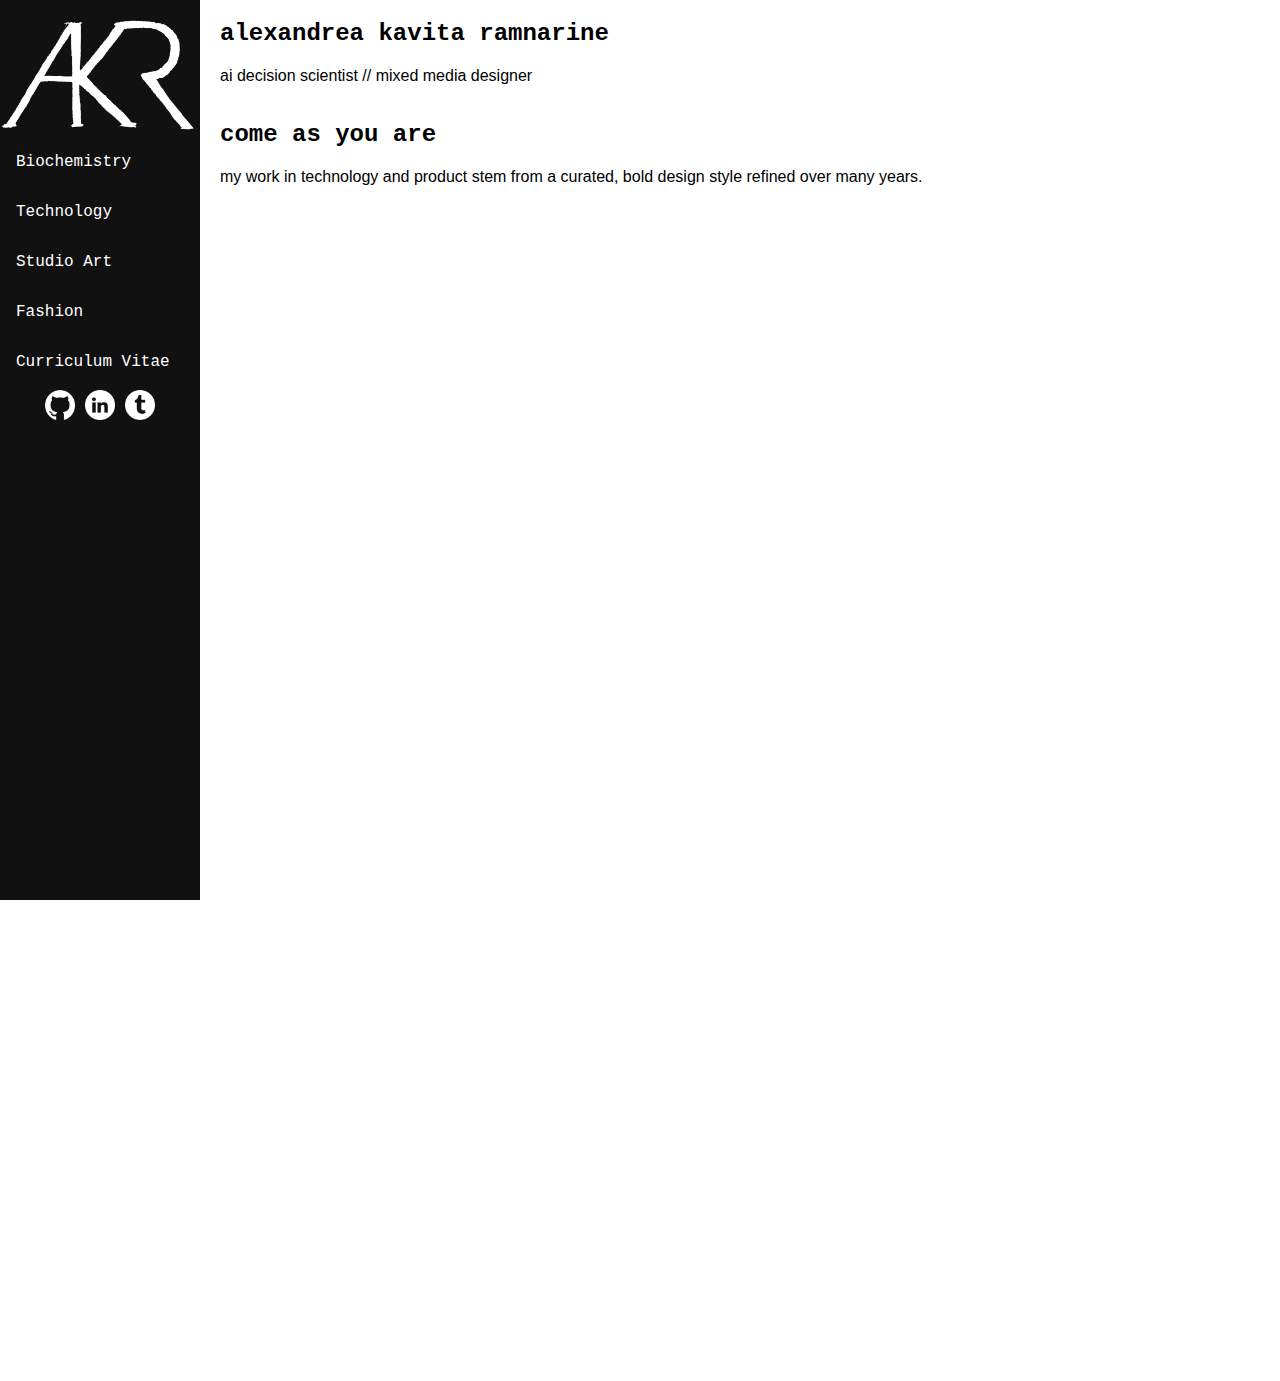
<file: index.html>
<!DOCTYPE html>
<html lang="en-us">
    <head>
        <meta name="viewport" content="width=device-width, initial-scale=1.0">
        <link rel="stylesheet" href="style.css">
        <link rel="shortcut icon" type="image/x-icon" href="favicon.ico?">
        <title>a k r  n y c</title>
    </head>
    <body>
        <div class="sidenav">
            <a href="main.html" target="mainframe" class="sidenavimg" style="padding:0px;background-color:#111;"><img src="/assets/AKRlogo.png" alt="AKR NYC" style="width:200px;background-color:#111;"></a>
            <a href="biochemistry.html" target="mainframe">Biochemistry</a>
            <a href="technology.html" target="mainframe">Technology</a>
            <a href="art.html" target="mainframe">Studio Art</a>
            <a href="fashion.html" target="mainframe">Fashion</a>
            <a href="cv.html" target="mainframe">Curriculum Vitae</a>
            <center>
            <div class="mediamenu">
            <li><a href="https://github.com/akrnyc" target="_blank" class="sidenavimg" style="padding:0px;background-color:#111;"><img src="/assets/social/Github_white.png" alt="GitHub" style="width:30px;background-color:#111;"></a></li>
            <li><a href="https://www.linkedin.com/in/alexandrearamnarine/" target="_blank" class="sidenavimg" style="padding:0px;background-color:#111;"><img src="/assets/social/LinkedIN_white.png" alt="LinkedIn" style="width:30px;background-color:#111;"></a></li>
            <li><a href="https://akrnyc.tumblr.com/" target="_blank" class="sidenavimg" style="padding:0px;background-color:#111;"><img src="/assets/social/Tumblr_white.png" alt="Tumblr" style="width:30px;background-color:#111;"></a></li>
            </div>
            </center>
        </div>
          
        <div class="content">
            <h2>alexandrea kavita ramnarine</h2>
            <p>ai decision scientist // mixed media designer</p>
        </div>

        <div class="frame">
            <iframe class="responsive-iframe" src="main.html" style="border:none;" title="Main Content" name="mainframe"></iframe>
        </div>
    </body>
</html>
</file>
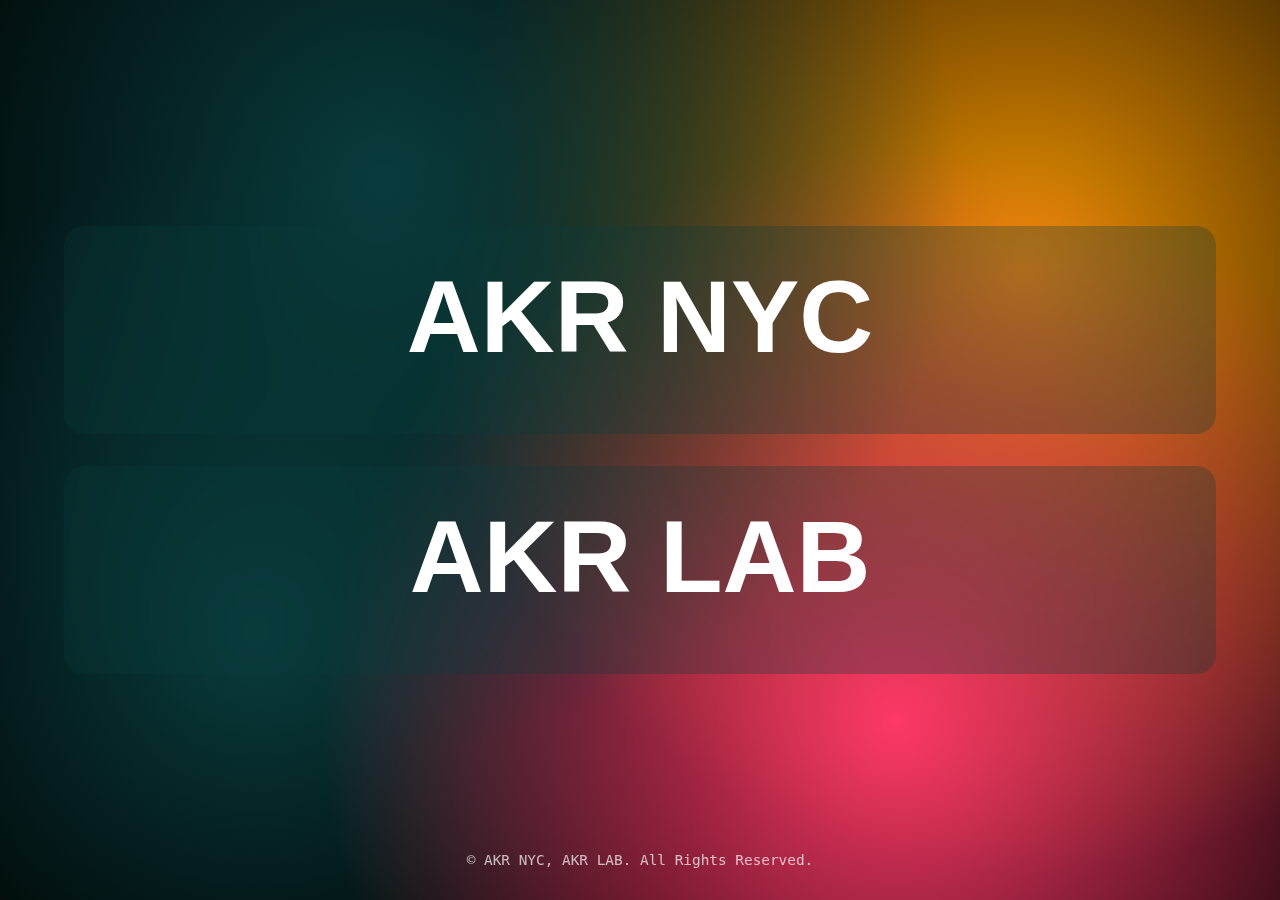
<file: versions/v2/index.html>
<!DOCTYPE html>
<html lang="en">
<head>
    <meta charset="UTF-8">
    <meta name="viewport" content="width=device-width, initial-scale=1.0">
    <title>a k r</title>
    <link rel="icon" type="image/x-icon" href="favicon.ico">
    <link rel="stylesheet" href="style.css">
</head>
<body class="homepage">
    <div class="animated-bg" id="animatedBg"></div>
    
    <div class="homepage-container">
        <div class="nav-buttons">
            <a href="" class="nav-button">
                <div class="nav-button-title title-font">AKR NYC</div>
                <div class="nav-button-subtitle">Iconic Lifestyle Brand (Coming Soon)</div>
            </a>
            <a href="lab.html" class="nav-button">
                <div class="nav-button-title title-font">AKR LAB</div>
                <div class="nav-button-subtitle">Innovation, Strategy, Technology</div>
            </a>
        </div>
        <div class="copyright accent-font">© AKR NYC, AKR LAB. All Rights Reserved.</div>
    </div>

    <script src="script.js"></script>
</body>
</html>
</file>
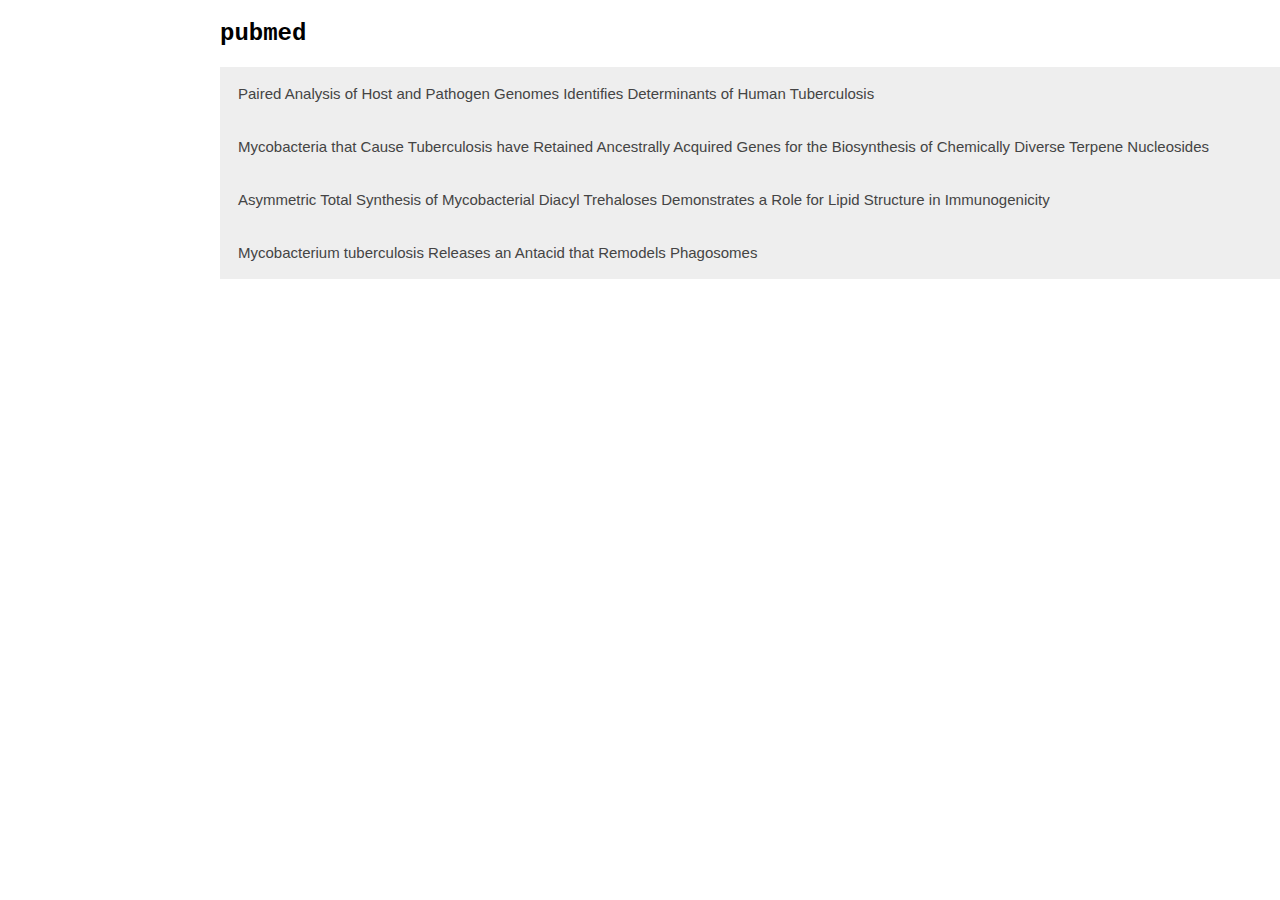
<file: biochemistry.html>
<!DOCTYPE html>
<html lang="en-us">
    <head>
        <meta name="viewport" content="width=device-width, initial-scale=1.0">
        <link rel="stylesheet" href="style.css">
        <link rel="shortcut icon" type="image/x-icon" href="favicon.ico?">
        <title>a k r  n y c</title>
    </head>
    <body>
        <div class="content">
            <h2>pubmed</h2>
            <button class="accordion">Paired Analysis of Host and Pathogen Genomes Identifies Determinants of Human Tuberculosis
            </button>
            <div class="panel">
            <p>Nature Communications, 2024. <br>
                Luo Y, Huang C, Howard NC, Wang X, Liu Q, Li X, Zhu J, Amariuta T, Asgari A, Ishigaki K, Calderon R, Raman S, <b>Ramnarine AK</b>, Mayfield JA, Moody DB, Lecca L, Fortune SM, Murray MBM & Raychaudhuri S
            <br>
            <a href="https://doi.org/10.1038/s41467-024-54741-w" target="_blank">DOI: 10.1038/s41467-024-54741-w</a>
            </p>
            </div>
            
            <button class="accordion">Mycobacteria that Cause Tuberculosis have Retained Ancestrally Acquired Genes for the Biosynthesis of Chemically Diverse Terpene Nucleosides
            </button>
            <div class="panel">
            <p>PLOS Biology, 2024. <br>
            Mayfield JA, Raman S, <b>Ramnarine AK</b>, Mishra VK, Huang AD, Dudoit S, Buter J, Cheng T, Young DC, Nair YM,Ouellet IG, Griebel BT, Ma S, Sherman DR, Mallet L, Rhee KY, Minnaard AJ, Moody DB
            <br>
            <a href="https://doi.org/10.1371/journal.pbio.3002813" target="_blank">DOI: 10.1371/journal.pbio.3002813</a>
            </p>
            </div>
            
            <button class="accordion">Asymmetric Total Synthesis of Mycobacterial Diacyl Trehaloses Demonstrates a Role for Lipid Structure in Immunogenicity</button>
            <div class="panel">
            <p>American Chemical Society Chemical Biology, 2020. <br>
            Holzheimer M, Reijneveld JF, <b>Ramnarine AK</b>, Misiakos G, Young DC, Ishikawa E, Cheng TY, Yamasaki S, Moody DB, Van Rhijn I, Minnaard AJ.
            <br>
            <a href="https://doi.org/10.1021/acschembio.0c00030" target="_blank">DOI: 10.1021/acschembio.0c00030</a>
            </p>
            </div>

            <button class="accordion">Mycobacterium tuberculosis Releases an Antacid that Remodels Phagosomes</button>
            <div class="panel">
            <p>Nature Chemical Biology, 2019. <br>
            Buter J, Cheng TY, Ghanem M, Grootemaat AE, Raman S, Feng X, Plantijn AR, Ennis T, Wang J, Cotton RN, Layre E, <b>Ramnarine AK</b>, Mayfield JA, Young DC, Jezek Martinot A, Siddiqi N, Wakabayashi S, Botella H, Calderon R, Murray M, Ehrt S, Snider BB, Reed MB, Oldfield E, Tan S, Rubin EJ, Behr MA, van der Wel NN, Minnaard AJ, Moody DB.
            <br>
            <a href="https://doi.org/10.1038/s41589-019-0336-0" target="_blank">DOI: 10.1038/s41589-019-0336-0</a>
            <br><br>
            My <a href="https://www.nature.com/nchembio/volumes/15/issues/9" target="_blank">original graphic design</a> was chosen as the September 2019 front cover for Nature Chemical Biology, representing this publication.<br>
            <a href="https://www.nature.com/articles/s41589-019-0347-x" target="_blank">Nature Chemical Biology</a> <br>
            <a href="https://www.nature.com/articles/d41586-019-02482-y" target="_blank">Nature</a> <br>
            <a href="https://www.eurekalert.org/news-releases/866960" target="_blank">American Association for the Advancement of Science</a> <br>
            <a href="https://cen.acs.org/biological-chemistry/infectious-disease/Tuberculosis-causing-bacterium-produces-antacid/97/i33" target="_blank">Chemical & Engineering News</a> <br>
            <a href="https://bwhclinicalandresearchnews.org/2019/09/06/tackling-tuberculosis/" target="_blank">Brigham Clinical & Research News</a>
            </p>
            </div>
        </div>

        <script>
        var acc = document.getElementsByClassName("accordion");
        var i;

        for (i = 0; i < acc.length; i++) {
        acc[i].addEventListener("click", function() {
            this.classList.toggle("active");
            var panel = this.nextElementSibling;
            if (panel.style.maxHeight) {
            panel.style.maxHeight = null;
            } else {
            panel.style.maxHeight = panel.scrollHeight + "px";
            } 
        });
        }
        </script>
    </body>
</html>
</file>
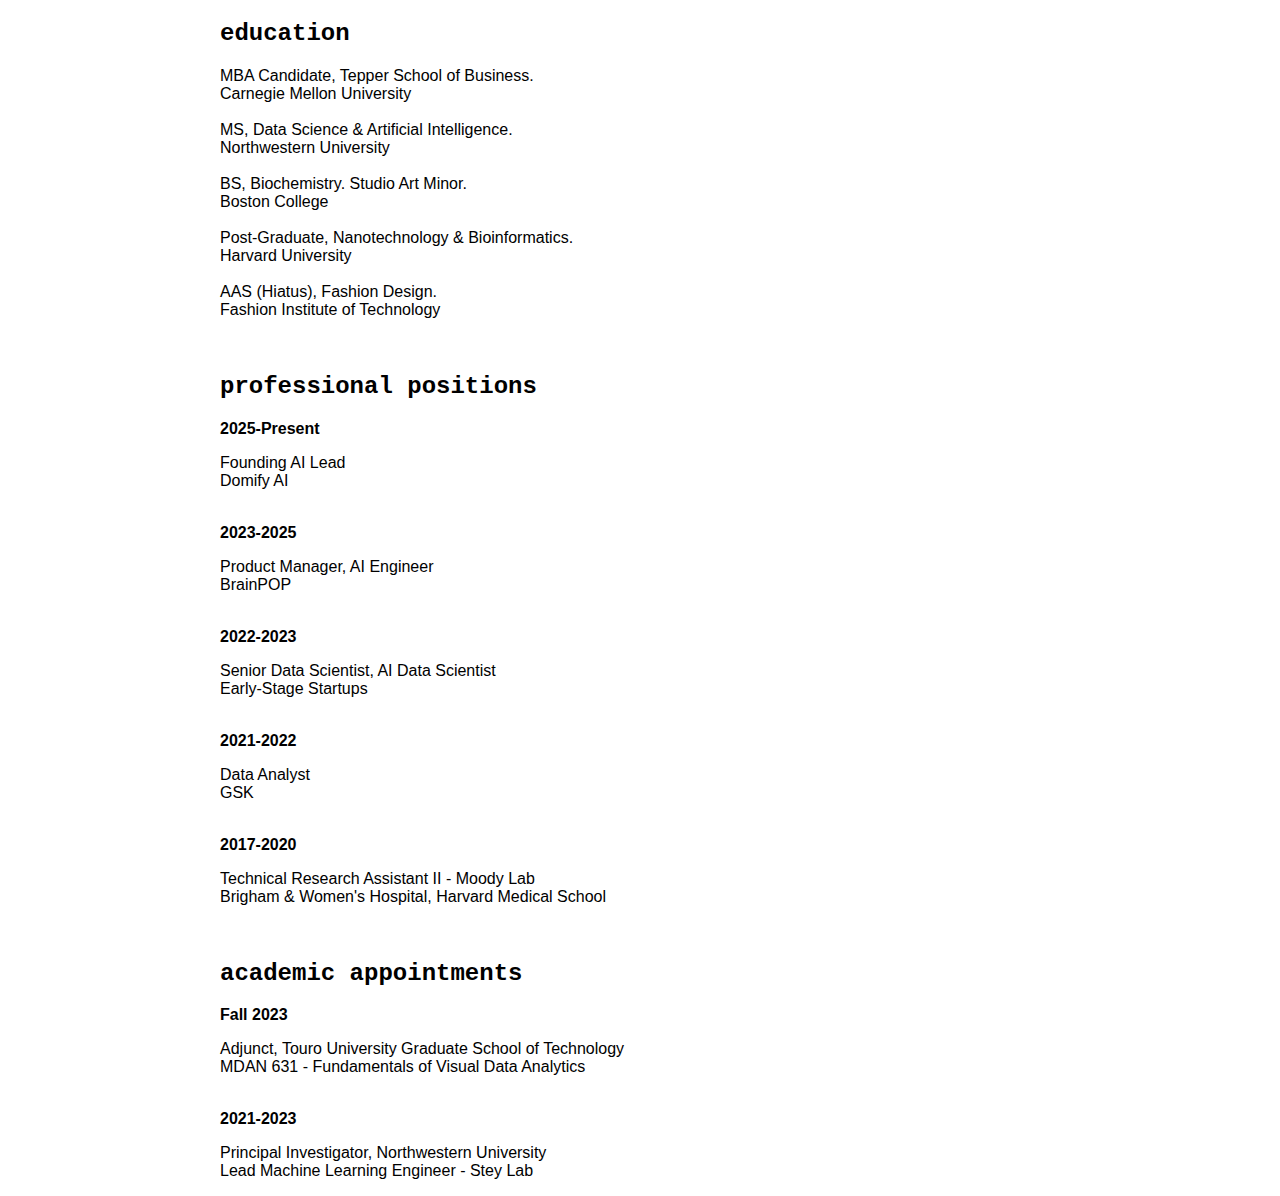
<file: cv.html>
<!DOCTYPE html>
<html lang="en-us">
    <head>
        <meta name="viewport" content="width=device-width, initial-scale=1.0">
        <link rel="stylesheet" href="style.css">
        <link rel="shortcut icon" type="image/x-icon" href="favicon.ico?">
        <title>a k r  n y c</title>
    </head>
    <body>
        <div class="content">
            <h2>education</h2>
            <p>MBA Candidate, Tepper School of Business. <br>
                Carnegie Mellon University
                <br><br>
                MS, Data Science & Artificial Intelligence. <br>
                Northwestern University
                <br><br>
                BS, Biochemistry. Studio Art Minor. <br>
                Boston College
                <br><br>
                Post-Graduate, Nanotechnology & Bioinformatics. <br>
                Harvard University
                <br><br>
                AAS (Hiatus), Fashion Design. <br>
                Fashion Institute of Technology
            </p><br>
            <h2>professional positions</h2>
            <p><h3>2025-Present</h3>
                Founding AI Lead<br>
                Domify AI
                <br><br>
                <h3>2023-2025</h3>
                Product Manager, AI Engineer<br>
                BrainPOP
                <br><br>
                <h3>2022-2023</h3>
                Senior Data Scientist, AI Data Scientist <br>
                Early-Stage Startups
                <br><br>
                <h3>2021-2022</h3>
                Data Analyst <br>
                GSK
                <br><br>
                <h3>2017-2020</h3>
                Technical Research Assistant II - Moody Lab<br>
                Brigham & Women's Hospital, Harvard Medical School
            </p><br>
            <h2>academic appointments</h2>
            <p><h3>Fall 2023</h3>
                Adjunct, Touro University Graduate School of Technology <br>
                MDAN 631 - Fundamentals of Visual Data Analytics
                <br><br>
                <h3>2021-2023</h3>
                Principal Investigator, Northwestern University <br>
                Lead Machine Learning Engineer - Stey Lab
            </p>
        </div>          
    </body>
</html>
</file>
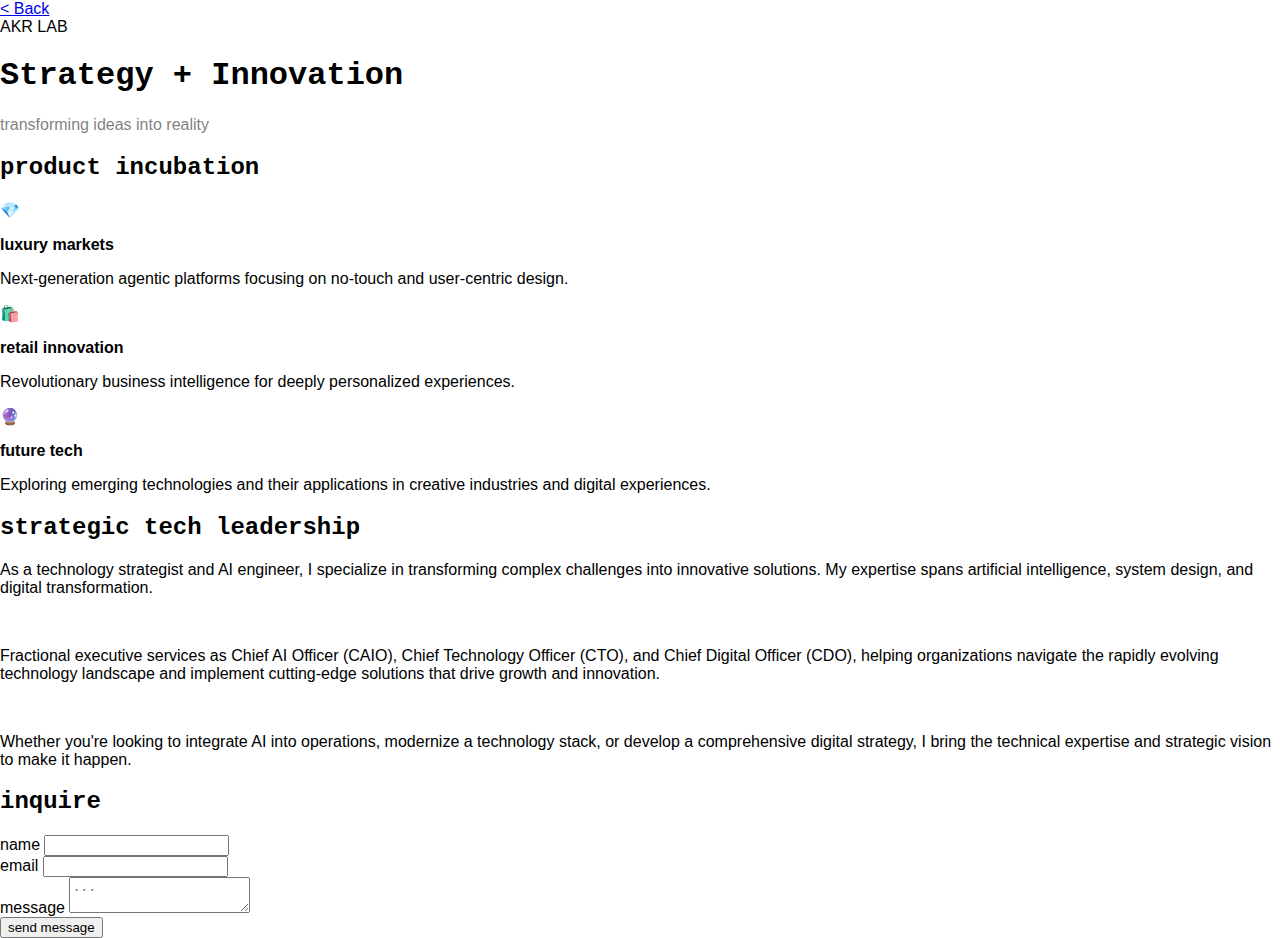
<file: lab.html>
<!DOCTYPE html>
<html lang="en">
<head>
    <meta charset="UTF-8">
    <meta name="viewport" content="width=device-width, initial-scale=1.0">
    <title>AKR LAB</title>
    <link rel="icon" type="image/x-icon" href="favicon.ico">
    <link rel="stylesheet" href="style.css">
</head>
<body class="page-lab">
    <div class="nav-bar">
        <a href="index.html" class="nav-back">&lt; Back</a>
        <div class="nav-title title-font">AKR LAB</div>
        <div></div>
    </div>
    
    <div class="lab-container">
        <section class="hero-section">
            <div class="parallax-bg"></div>
            <div class="hero-content">
                <h1 class="hero-title title-font">Strategy + Innovation</h1>
                <p class="hero-subtitle heading-font" style="opacity: 0.5;">transforming ideas into reality</p>
            </div>
        </section>

        <section class="tech-showcase">
            <h2 class="section-title heading-font">product incubation</h2>
            <div class="tech-grid">
                <div class="tech-card">
                    <div class="tech-card-content">
                        <div class="tech-card-icon">💎</div>
                        <h3 class="tech-card-title heading-font">luxury markets</h3>
                        <p class="tech-card-description">Next-generation agentic platforms focusing on no-touch and user-centric design.</p>
                    </div>
                </div>
                <div class="tech-card">
                    <div class="tech-card-content">
                        <div class="tech-card-icon">🛍️</div>
                        <h3 class="tech-card-title heading-font">retail innovation</h3>
                        <p class="tech-card-description">Revolutionary business intelligence for deeply personalized experiences.</p>
                    </div>
                </div>
                <div class="tech-card">
                    <div class="tech-card-content">
                        <div class="tech-card-icon">🔮</div>
                        <h3 class="tech-card-title heading-font">future tech</h3>
                        <p class="tech-card-description">Exploring emerging technologies and their applications in creative industries and digital experiences.</p>
                    </div>
                </div>
            </div>
        </section>

        <section class="about-section">
            <div class="about-content">
                <h2 class="section-title heading-font">strategic tech leadership</h2>
                <p>As a technology strategist and AI engineer, I specialize in transforming complex challenges into innovative solutions. My expertise spans artificial intelligence, system design, and digital transformation.</p>
                <br>
                <p>Fractional executive services as Chief AI Officer (CAIO), Chief Technology Officer (CTO), and Chief Digital Officer (CDO), helping organizations navigate the rapidly evolving technology landscape and implement cutting-edge solutions that drive growth and innovation.</p>
                <br>
                <p>Whether you're looking to integrate AI into operations, modernize a technology stack, or develop a comprehensive digital strategy, I bring the technical expertise and strategic vision to make it happen.</p>
            </div>
        </section>

        <section class="contact-section">
            <h2 class="section-title heading-font">inquire</h2>
            <form class="contact-form" action="https://formspree.io/f/YOUR_FORM_ID" method="POST">
                <div class="form-group">
                    <label class="form-label accent-font" for="name">name</label>
                    <input class="form-input" type="text" id="name" name="name" required>
                </div>
                <div class="form-group">
                    <label class="form-label accent-font" for="email">email</label>
                    <input class="form-input" type="email" id="email" name="email" required>
                </div>
                <div class="form-group">
                    <label class="form-label accent-font" for="message">message</label>
                    <textarea class="form-textarea" id="message" name="message" placeholder="..." required></textarea>
                </div>
                <input type="hidden" name="_subject" value="New Contact Form Submission - AKR LAB">
                <button class="form-submit" type="submit">send message</button>
            </form>
        </section>
    </div>

    <script src="script.js"></script>
</body>
</html>
</file>
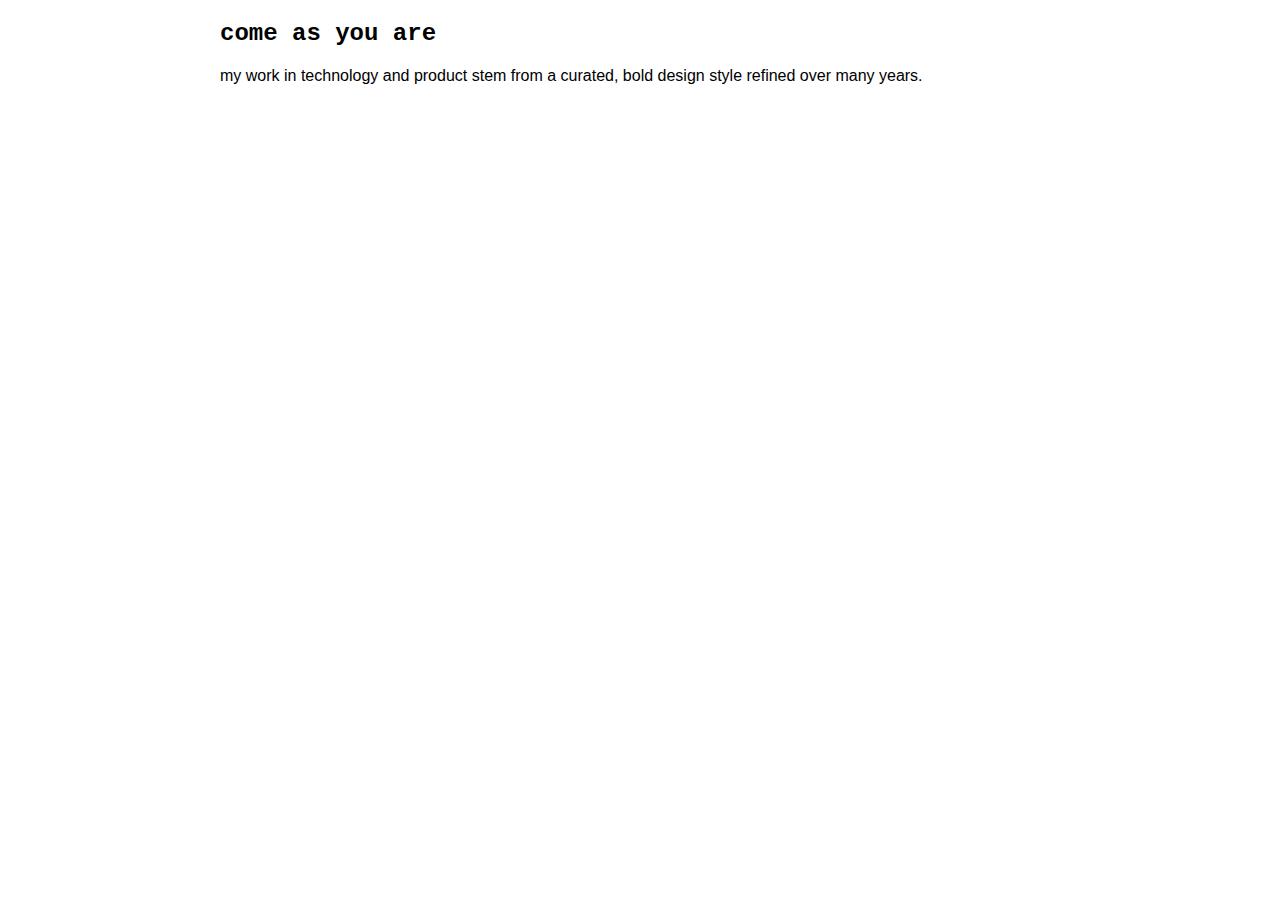
<file: main.html>
<!DOCTYPE html>
<html lang="en-us">
    <head>
        <meta name="viewport" content="width=device-width, initial-scale=1.0">
        <link rel="stylesheet" href="style.css">
        <link rel="shortcut icon" type="image/x-icon" href="favicon.ico?">
        <title>a k r  n y c</title>
    </head>
    <body>
        <div class="content">
            <h2>come as you are</h2>
            <p>my work in technology and product stem from a curated, bold design style refined over many years.</p>
        </div>          
    </body>
</html>
</file>
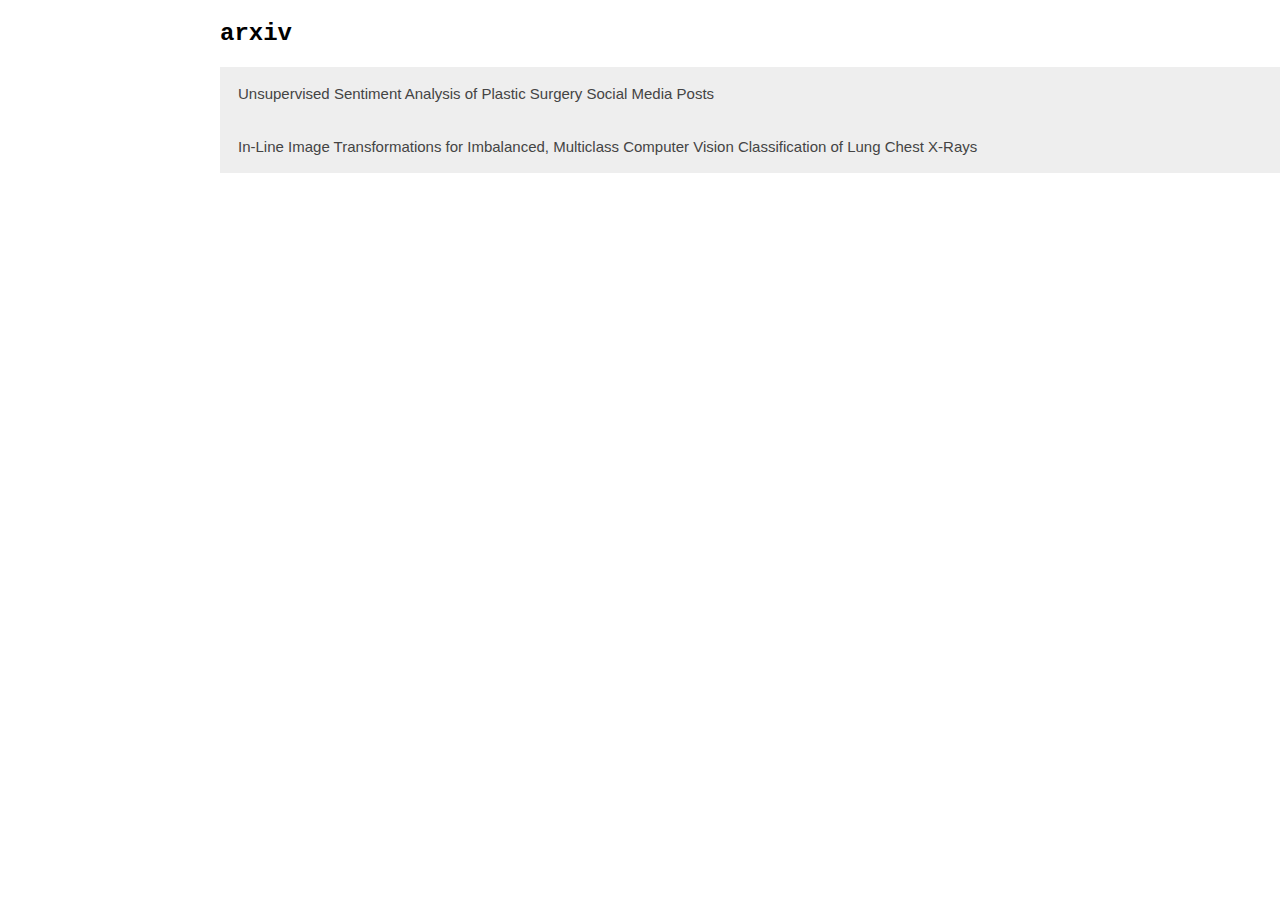
<file: technology.html>
<!DOCTYPE html>
<html lang="en-us">
    <head>
        <meta name="viewport" content="width=device-width, initial-scale=1.0">
        <link rel="stylesheet" href="style.css">
        <link rel="shortcut icon" type="image/x-icon" href="favicon.ico?">
        <title>a k r  n y c</title>
    </head>
    <body>
        <div class="content">
            <h2>arxiv</h2>
            <button class="accordion">Unsupervised Sentiment Analysis of Plastic Surgery Social Media Posts</button>
            <div class="panel">
            <p>Ramnarine AK, 2023.<br>
            <br>
            <a href="https://doi.org/10.48550/arXiv.2307.02640" target="_blank">DOI: 10.48550/arXiv.2307.02640</a>
            </p>
            </div>

            <button class="accordion">In-Line Image Transformations for Imbalanced, Multiclass Computer Vision Classification of Lung Chest X-Rays</button>
            <div class="panel">
            <p>Ramnarine AK, 2021.<br>
            <br>
            <a href="https://doi.org/10.48550/arXiv.2104.02238" target="_blank">DOI: 10.48550/arXiv.2104.02238</a>
            </p>
            </div>
        </div>
        
        <script>
            var acc = document.getElementsByClassName("accordion");
            var i;
    
            for (i = 0; i < acc.length; i++) {
            acc[i].addEventListener("click", function() {
                this.classList.toggle("active");
                var panel = this.nextElementSibling;
                if (panel.style.maxHeight) {
                panel.style.maxHeight = null;
                } else {
                panel.style.maxHeight = panel.scrollHeight + "px";
                } 
            });
            }
            </script>
    
    </body>
</html>
</file>
<file: style.css>
* {
    box-sizing: border-box;
  }
  
  body {
    margin: 0;
    font-family: Helvetica, Verdana, sans-serif;
  }
  
  /* Style Headers */
  h1 {
    font-family: Andale Mono, Courier New, monospace;
  }

  h2 {
    font-family: Andale Mono, Courier New, monospace;
  }

  h3 {
    font-family: Verdana, sans-serif;
    font-size: medium;
    padding: 0px;
  }
    
  /* Style side navigation */
  .sidenav {
    height: 100%;
    width: 200px;
    position: fixed;
    z-index: 1;
    top: 0;
    left: 0;
    background-color: #111;
    overflow-x: hidden;
    padding-top: 20px;
    font-family: Courier New, monospace;
  }

  .mediamenu {
    padding: 3px;
  }

  .mediamenu li {
    display: inline-block;
  }
  
  /* Side navigation links */
  .sidenav a {
    color: white;
    padding: 16px;
    text-decoration: none;
    display: block;
    font-family: Courier New, monospace;
  }
  
  /* Change color on hover */
  .sidenavimg {
    background-color: #111;
    text-decoration: none;
    padding: 0px;
  }

  .sidenav img:hover {
    opacity: 0.5;
    background-color: #111;
    text-decoration: none;
  }

  .sidenav a:hover {
    background-color: #ddd;
    color: #111;
    text-decoration: none;
    font-family: Courier New, monospace;
  }

  /* Style content */
  .content {
    margin-left: 200px;
    padding-left: 20px;
  }

  /* Style IFrame */
  .frame {
    position: relative;
    overflow: hidden;
    width: 100%;
    padding-top: 100%;
  }

  .responsive-iframe {
    position: absolute;
    top: 0;
    left: 0;
    bottom: 0;
    right: 0;
    width: 100%;
    height: 100%;
  }

  /* Style Accordian Navigation */
  .accordion {
    background-color: #eee;
    color: #444;
    cursor: pointer;
    padding: 18px;
    width: 100%;
    border: none;
    text-align: left;
    outline: none;
    font-size: 15px;
    transition: 0.4s;
    }

    .active, .accordion:hover {
    background-color: #ccc;
    }

    .panel {
    padding: 0 18px;
    background-color: white;
    max-height: 0;
    overflow: hidden;
    transition: max-height 0.2s ease-out;
    }

    .panel a {
    text-decoration: none;
    color: teal;
    }

    .panel a:hover {
    text-decoration: dotted teal;
    color: #444;
    }

  /* Style Image Gallery */
  /* The grid: three equal columns that float next to each other */
  .galleryrow {
    display: grid;
    grid-template-columns: repeat(auto-fit, minmax(200px, lfr));
    grid-gap: 10px;
  }

  .gallerycolumn {
  }
  
  /* Style the images inside the grid */
  .gallerycolumn img {
    opacity: 0.8; 
    cursor: pointer; 
    width: 100%;
    object-fit: cover;
  }
  
  .gallerycolumn img:hover {
    opacity: 1;
  }
  
  /* Clear floats after the columns */
  .galleryrow:after {
    content: "";
    display: table;
    clear: both;
  }
  
  /* The expanding image container */
  .gallerycontainer {
    position: relative;
    display: none;
  }
  
  /* Expanding image text */
  #galleryimgtext {
    position: absolute;
    bottom: 15px;
    left: 15px;
    color: white;
    font-size: 20px;
  }
  
  /* Closable button inside the expanded image */
  .galleryclosebtn {
    position: absolute;
    top: 10px;
    right: 15px;
    color: #444;
    font-size: 35px;
    cursor: pointer;
  }

  /* Screen Compatibility */
  @media only screen and (max-width: 620px) {
    /* For mobile phones: */
    .menu, .main, .right {
      width: 100%;
    }
}
</file>
<file: versions/v2/style.css>
:root {
  --black: #000000;
  --teal: #093c3d;
  --pink: #FD3866;
  --orange: #F09300;
  --white: #FFFFFF;
}

* {
  margin: 0;
  padding: 0;
  box-sizing: border-box;
}

body {
  font-family: 'Verdana', sans-serif;
  background: var(--black);
  color: var(--white);
  overflow-x: hidden;
  opacity: 0;
  transition: opacity 0.5s ease-in-out;
}

/* Hide scrollbar for homepage */
body.homepage {
  overflow: hidden;
}

/* Custom scrollbar for other pages */
::-webkit-scrollbar {
  width: 8px;
}

::-webkit-scrollbar-track {
  background: var(--black);
}

::-webkit-scrollbar-thumb {
  background: var(--teal);
  border-radius: 4px;
}

::-webkit-scrollbar-thumb:hover {
  background: var(--pink);
}

/* Typography */
.title-font {
  font-family: 'Monaco', sans-serif, monospace;
}

.heading-font {
  font-family: 'Century Gothic', sans-serif;
}

.accent-font {
  font-family: 'Monaco', monospace;
}

/* Animated Background */
.animated-bg {
  position: fixed;
  top: 0;
  left: 0;
  width: 100%;
  height: 100%;
  z-index: -1;
  background: radial-gradient(circle at 30% 20%, var(--teal) 0%, transparent 50%),
              radial-gradient(circle at 70% 80%, var(--pink) 0%, transparent 50%),
              radial-gradient(circle at 80% 30%, var(--orange) 0%, transparent 50%),
              radial-gradient(circle at 20% 70%, var(--teal) 0%, transparent 40%),
              var(--black);
  transition: background 0.3s ease;
}

/* Navigation */
.nav-bar {
  position: fixed;
  top: 0;
  left: 0;
  right: 0;
  height: 60px;
  background: rgba(0, 0, 0, 0.9);
  backdrop-filter: blur(10px);
  display: flex;
  align-items: center;
  justify-content: space-between;
  padding: 0 2rem;
  z-index: 1000;
  border-bottom: 1px solid var(--teal);
}

.nav-back {
  color: var(--white);
  text-decoration: none;
  font-size: 0.6rem;
  transition: color 0.3s ease;
}

.nav-back:hover {
  color: var(--pink);
}

.nav-title {
  font-size: 1.5rem;
  font-weight: bold;
}

/* Homepage Styles */
.homepage-container {
  display: flex;
  flex-direction: column;
  justify-content: center;
  align-items: center;
  min-height: 100vh;
  /* padding: 2rem; */
  position: relative;
}

.main-title {
  font-size: clamp(4rem, 10vw, 8rem);
  font-weight: bold;
  margin-bottom: 3rem;
  text-align: center;
  letter-spacing: 0.1em;
  text-shadow: 0 0 20px rgba(253, 56, 102, 0.3);
  animation: glow 2s ease-in-out infinite alternate;
}

@keyframes glow {
  from { text-shadow: 0 0 20px rgba(253, 56, 102, 0.3); }
  to { text-shadow: 0 0 30px rgba(253, 56, 102, 0.6); }
}

.nav-buttons {
  display: flex;
  flex-direction: column;
  gap: 2rem;
  align-items: center;
  width: 100%;
}

.nav-button {
  width: 90vw;
  /* max-width: 90vw; */
  padding: 2rem;
  background: rgba(9, 60, 61, 0.3);
  border: 0px solid var(--teal);
  border-radius: 20px;
  text-align: center;
  text-decoration: none;
  color: var(--white);
  transition: all 0.4s ease;
  backdrop-filter: blur(5px);
  position: relative;
  overflow: hidden;
}

.nav-button::before {
  content: '';
  position: absolute;
  top: 0;
  left: -100%;
  width: 100%;
  height: 100%;
  background: linear-gradient(90deg, transparent, rgba(253, 56, 102, 0.2), transparent);
  transition: left 0.5s ease;
}

.nav-button:hover::before {
  left: 100%;
}

.nav-button:hover {
  transform: translateY(-5px);
  border-color: var(--pink);
  box-shadow: 0 10px 30px rgba(253, 56, 102, 0.3);
}

.nav-button-title {
  font-size: clamp(3rem, 8vw, 10rem); /* Responsive font size */
  font-weight: bold;
  margin-bottom: 0.5rem;
  transition: all 1.2s cubic-bezier(0.68, -0.55, 0.265, 1.55);
  transform: translateX(0);
  word-wrap: break-word; /* Allow text to wrap if needed */
  overflow-wrap: break-word; /* Better browser support */
  hyphens: auto; /* Add hyphens for better text breaking */
}

.nav-button-subtitle {
  font-size: 1rem;
  opacity: 0;
  transform: translateY(20px);
  transition: all 0.3s ease;
}

.nav-button:hover .nav-button-subtitle {
  opacity: 1;
  transform: translateY(0);
}

.copyright {
  position: absolute;
  bottom: 2rem;
  left: 50%;
  transform: translateX(-50%);
  font-size: 0.9rem;
  opacity: 0.7;
  text-align: center;
}

/* NYC Page Styles */
.content-container {
  margin-top: 60px;
  padding: 2rem;
  min-height: calc(100vh - 60px);
}

.nyc-layout {
  display: grid;
  grid-template-columns: 250px 1fr;
  gap: 2rem;
  height: calc(100vh - 100px);
}

.sidebar {
  background: rgba(9, 60, 61, 0.2);
  border-radius: 15px;
  padding: 1.5rem;
  backdrop-filter: blur(10px);
}

.collections-header {
  font-size: 1.2rem;
  margin-bottom: 1rem;
  color: var(--pink);
  border-bottom: 2px solid var(--teal);
  padding-bottom: 0.5rem;
}

.collections-dropdown {
  background: rgba(0, 0, 0, 0.5);
  border: 1px solid var(--teal);
  color: var(--white);
  padding: 0.5rem;
  border-radius: 8px;
  width: 100%;
  margin-bottom: 1.5rem;
}

.thumbnail-grid {
  display: flex;
  flex-direction: column;
  gap: 1rem;
}

.thumbnail {
  width: 100%;
  height: 80px;
  background: linear-gradient(135deg, var(--teal), var(--black));
  border-radius: 10px;
  opacity: 0.3;
  transition: all 0.3s ease;
  cursor: pointer;
  position: relative;
  overflow: hidden;
}

.thumbnail::after {
  content: attr(data-title);
  position: absolute;
  bottom: 5px;
  left: 10px;
  font-size: 0.8rem;
  color: var(--white);
}

.thumbnail:hover,
.thumbnail.active {
  opacity: 1;
  transform: scale(1.05);
  box-shadow: 0 5px 15px rgba(253, 56, 102, 0.3);
}

.main-display {
  background: rgba(9, 60, 61, 0.1);
  border-radius: 15px;
  display: flex;
  align-items: center;
  justify-content: center;
  position: relative;
  overflow: hidden;
}

.main-image {
  width: 100%;
  height: 100%;
  background: linear-gradient(45deg, var(--teal), var(--pink));
  border-radius: 15px;
  display: flex;
  align-items: center;
  justify-content: center;
  font-size: 2rem;
  color: var(--white);
  transition: all 0.5s ease;
}

/* LAB Page Styles */
.lab-container {
  margin-top: 60px;
  overflow-x: hidden;
}

.hero-section {
  height: 100vh;
  display: flex;
  align-items: center;
  justify-content: center;
  position: relative;
  background: linear-gradient(135deg, var(--black) 0%, var(--teal) 100%);
}

.hero-content {
  text-align: center;
  z-index: 10;
}

.hero-title {
  font-size: clamp(3rem, 8vw, 6rem);
  font-weight: bold;
  margin-bottom: 1rem;
  background: linear-gradient(45deg, var(--pink), var(--orange));
  -webkit-background-clip: text;
  -webkit-text-fill-color: transparent;
  background-clip: text;
  animation: slideInUp 1s ease-out;
}

.hero-subtitle {
  font-size: clamp(1.2rem, 3vw, 2rem);
  opacity: 0.5;
  animation: slideInUp 1s ease-out 0.3s both;
}

@keyframes slideInUp {
  from {
      opacity: 0;
      transform: translateY(50px);
  }
  to {
      opacity: 1;
      transform: translateY(0);
  }
}

.parallax-bg {
  position: absolute;
  top: 0;
  left: 0;
  width: 100%;
  height: 120%;
  background: radial-gradient(circle at 30% 70%, var(--pink) 0%, transparent 50%),
              radial-gradient(circle at 70% 30%, var(--orange) 0%, transparent 50%);
  animation: float 6s ease-in-out infinite;
}

@keyframes float {
  0%, 100% { transform: translateY(0px) rotate(0deg); }
  50% { transform: translateY(-20px) rotate(2deg); }
}

.tech-showcase {
  padding: 4rem 2rem;
  background: var(--black);
}

.section-title {
  font-size: 2.5rem;
  letter-spacing: 3px;
  text-align: center;
  margin-bottom: 3rem;
  color: var(--orange);
}

.tech-grid {
  display: grid;
  grid-template-columns: repeat(auto-fit, minmax(280px, 1fr));
  gap: 2rem;
  margin-bottom: 4rem;
}

.tech-card {
  background: rgba(9, 60, 61, 0.2);
  border-radius: 15px;
  padding: 2rem;
  text-align: center;
  transition: all 0.4s ease;
  border: 2px solid transparent;
  position: relative;
  overflow: hidden;
}

.tech-card::before {
  content: '';
  position: absolute;
  top: 0;
  left: 0;
  right: 0;
  bottom: 0;
  background: linear-gradient(135deg, var(--pink), var(--teal));
  opacity: 0;
  transition: opacity 0.3s ease;
}

.tech-card:hover::before {
  opacity: 0.1;
}

.tech-card:hover {
  transform: translateY(-10px);
  border-color: var(--pink);
  box-shadow: 0 20px 40px rgba(253, 56, 102, 0.2);
}

.tech-card-content {
  position: relative;
  z-index: 10;
}

.tech-card-icon {
  width: 80px;
  height: 80px;
  background: linear-gradient(45deg, var(--orange), var(--teal));
  border-radius: 50%;
  margin: 0 auto 1rem;
  display: flex;
  align-items: center;
  justify-content: center;
  font-size: 2rem;
}

.tech-card-title {
  font-size: 1.3rem;
  margin-bottom: 0.5rem;
  color: var(--white);
}

.tech-card-description {
  opacity: 0;
  transform: translateY(20px);
  transition: all 0.3s ease;
  font-size: 0.9rem;
  color: var(--white);
}

.tech-card:hover .tech-card-description {
  opacity: 1;
  transform: translateY(0);
}

.about-section {
  padding: 4rem 2rem;
  background: linear-gradient(135deg, var(--black) 0%, var(--teal) 100%);
  text-align: center;
}

.about-content {
  max-width: 800px;
  margin: 0 auto;
  font-size: 1.1rem;
  line-height: 1.6;
  opacity: 0;
  animation: fadeIn 1s ease-out 0.5s both;
}

@keyframes fadeIn {
  from { opacity: 0; }
  to { opacity: 1; }
}

.contact-section {
  padding: 4rem 2rem;
  background: linear-gradient(225deg, var(--teal) 0%, var(--black) 100%);
}

.contact-form {
  max-width: 600px;
  margin: 0 auto;
  background: rgba(9, 60, 61, 0.2);
  padding: 3rem;
  border-radius: 20px;
  backdrop-filter: blur(10px);
}

.form-group {
  margin-bottom: 2rem;
}

.form-label {
  display: block;
  margin-bottom: 0.5rem;
  color: var(--pink);
  font-weight: bold;
}

.form-input,
.form-textarea {
  width: 100%;
  padding: 1rem;
  background: rgba(0, 0, 0, 0.5);
  border: 2px solid var(--teal);
  border-radius: 10px;
  color: var(--white);
  font-size: 1rem;
  transition: border-color 0.3s ease;
}

.form-input:focus,
.form-textarea:focus {
  outline: none;
  border-color: var(--pink);
  box-shadow: 0 0 10px rgba(253, 56, 102, 0.3);
}

.form-textarea {
  resize: vertical;
  min-height: 120px;
}

.form-submit {
  width: 100%;
  padding: 1rem 2rem;
  background: linear-gradient(45deg, var(--pink), var(--orange));
  border: none;
  border-radius: 10px;
  color: var(--white);
  font-size: 1.1rem;
  font-weight: bold;
  cursor: pointer;
  transition: all 0.3s ease;
}

.form-submit:hover {
  transform: translateY(-2px);
  box-shadow: 0 10px 25px rgba(253, 56, 102, 0.3);
}

.form-submit:disabled {
  opacity: 0.7;
  cursor: not-allowed;
}

/* Mobile Responsive */
@media (max-width: 768px) {
  .nyc-layout {
      grid-template-columns: 1fr;
      grid-template-rows: auto 1fr;
      height: auto;
  }

  .sidebar {
      position: sticky;
      top: 60px;
      z-index: 100;
  }

  .thumbnail-grid {
      flex-direction: row;
      overflow-x: auto;
      padding-bottom: 1rem;
  }

  .thumbnail {
      min-width: 80px;
      height: 60px;
  }

  .main-display {
      height: 50vh;
      min-height: 300px;
  }

  .nav-button {
      width: 95vw; /* Slightly wider on mobile */
      max-width: none; /* Remove max-width constraint */
      padding: 1.5rem 1rem; /* Reduce padding */
      margin: 0 auto; /* Center the buttons */
  }

  .nav-button-title {
      font-size: clamp(2.5rem, 12vw, 4rem); /* Smaller range for mobile */
      line-height: 1.1; /* Tighter line height */
      margin-bottom: 0.3rem;
  }

  .nav-button-subtitle {
      font-size: 0.9rem; /* Slightly smaller subtitle */
      padding: 0 0.5rem; /* Add padding to prevent edge cutoff */
  }

  .tech-grid {
      grid-template-columns: 1fr;
  }

  .nav-bar {
      padding: 0 1rem;
  }

  .nav-title {
      font-size: 1.2rem;
  }

  .hero-title {
      font-size: clamp(2rem, 8vw, 4rem);
  }

  .hero-subtitle {
      font-size: clamp(1rem, 3vw, 1.5rem);
      opacity: 50%;
  }

  .section-title {
      font-size: 2rem;
  }

  .contact-form {
      padding: 2rem;
  }

  /* Additional mobile-specific styles */
  .homepage-container {
      padding: 1rem; /* Add some padding to the container */
  }

  .main-title {
      font-size: clamp(3rem, 15vw, 6rem); /* Adjust main title size */
      margin-bottom: 2rem;
  }

  .nav-buttons {
      gap: 1.5rem; /* Reduce gap between buttons */
      width: 100%;
      padding: 0 1rem; /* Add padding to prevent edge cutoff */
  }
}

/* Add a more specific mobile breakpoint for very small screens */
@media (max-width: 480px) {
  .nav-button {
      width: 90vw;
      padding: 1rem 0.5rem;
  }

  .nav-button-title {
      font-size: clamp(2rem, 10vw, 3rem); /* Even smaller for very small screens */
  }

  .nav-button-subtitle {
      font-size: 0.8rem;
  }

  .main-title {
      font-size: clamp(2.5rem, 12vw, 4rem);
  }
}
</file>
